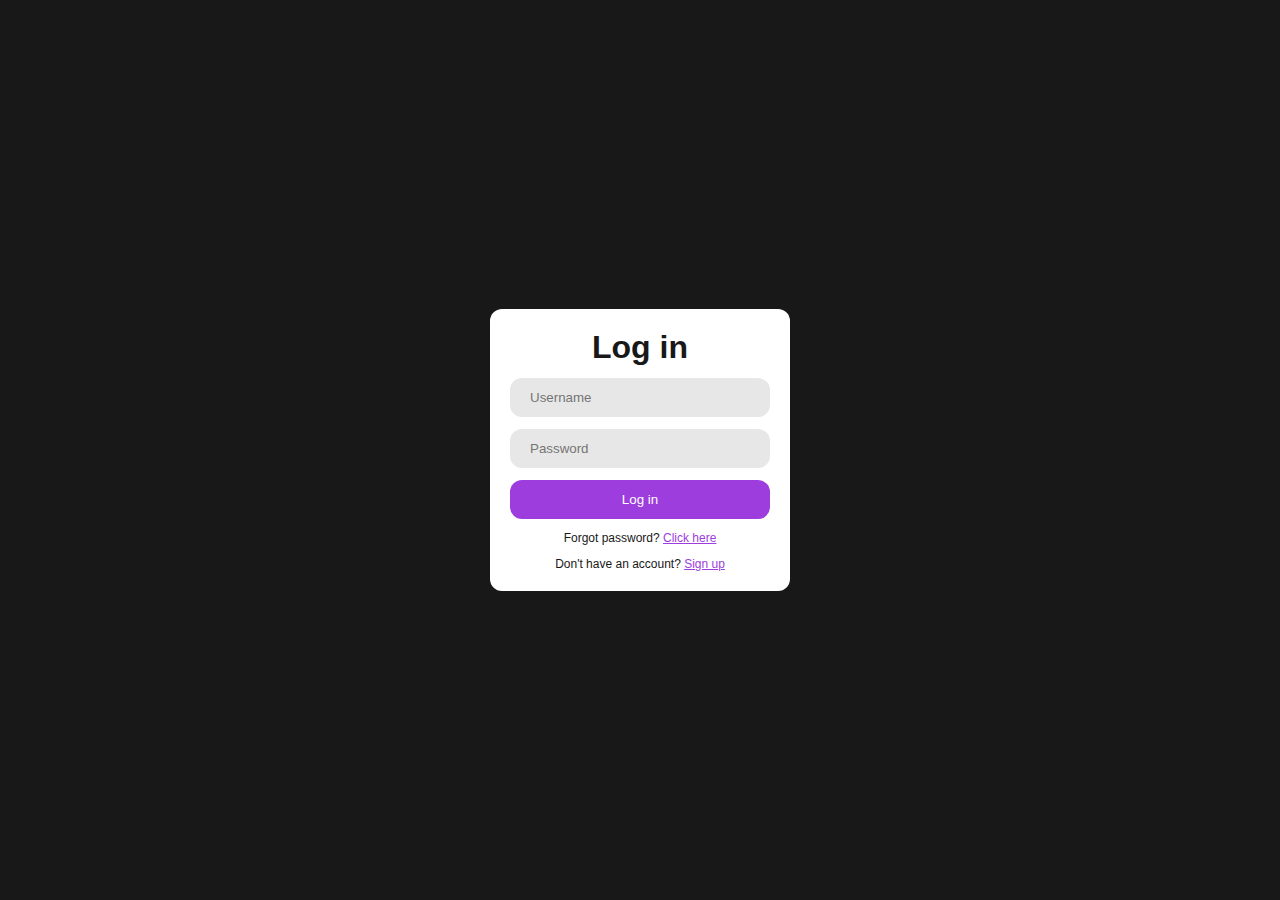
<file: index.html>
<!DOCTYPE html>
<html lang="en">
  <head>
    <meta charset="UTF-8" />
    <meta name="viewport" content="width=device-width, initial-scale=1.0" />
    <link rel="stylesheet" href="styles/styles.css" />
    <title>Log in</title>
  </head>
  <body>
    <div class="container">
      <div class="card">
        <h1>Log in</h1>
        <form action="dashboard/dashboard.html">
          <input type="text" placeholder="Username" />
          <input type="password" placeholder="Password" />
          <button>Log in</button>
        </form>
        <p>Forgot password? <a href="forgot-password.html">Click here</a></p>
        <p>Don't have an account? <a href="signup.html">Sign up</a></p>
      </div>
    </div>
  </body>
</html>
</file>
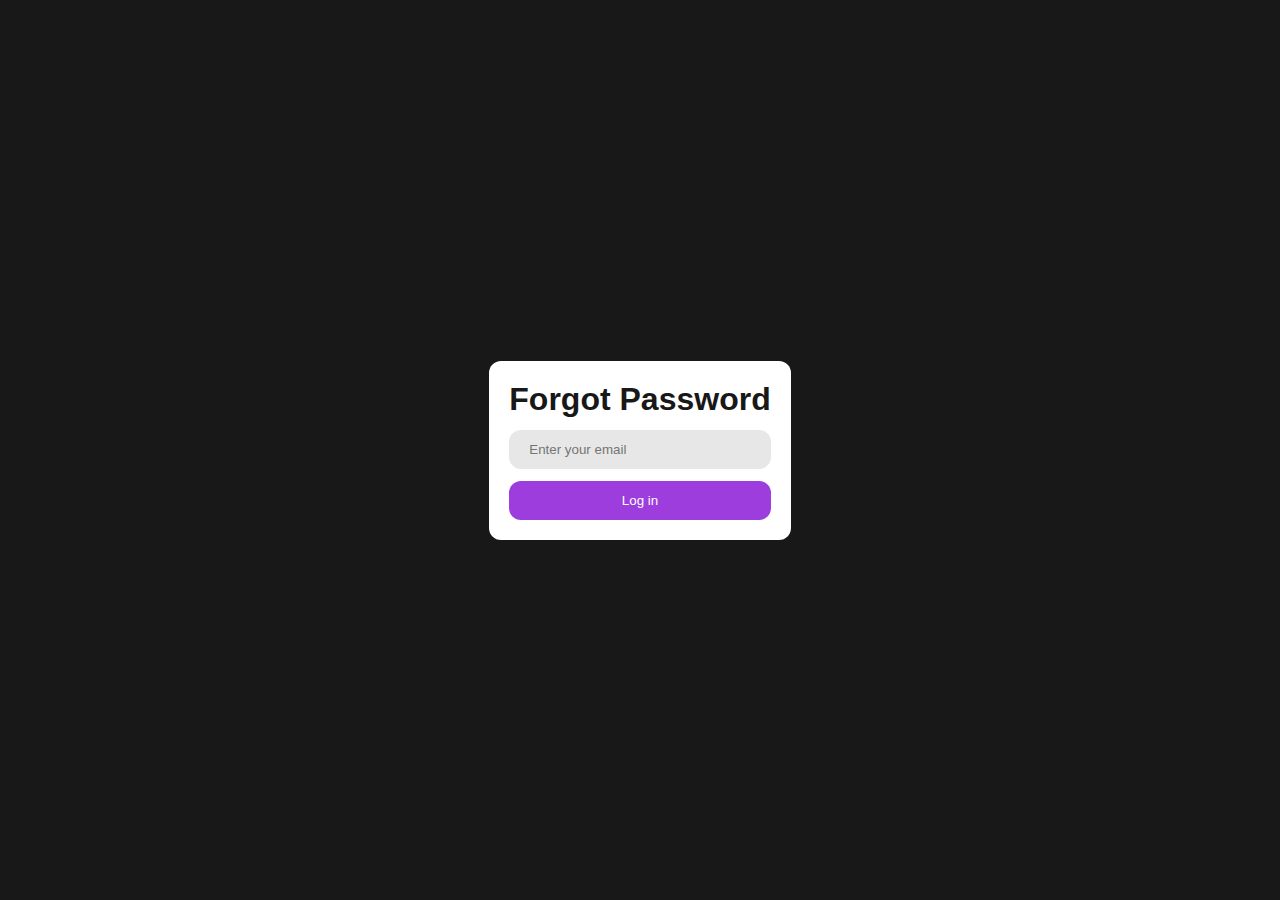
<file: forgot-password.html>
<!DOCTYPE html>
<html lang="en">
  <head>
    <meta charset="UTF-8" />
    <meta name="viewport" content="width=device-width, initial-scale=1.0" />
    <link rel="stylesheet" href="styles/styles.css" />
    <title>Forgot Password</title>
  </head>
  <body>
    <div class="container">
      <div class="card">
        <h1>Forgot Password</h1>
        <form action="send-code.html">
          <input type="text" placeholder="Enter your email" />
          <button>Log in</button>
        </form>
      </div>
    </div>
  </body>
</html>
</file>
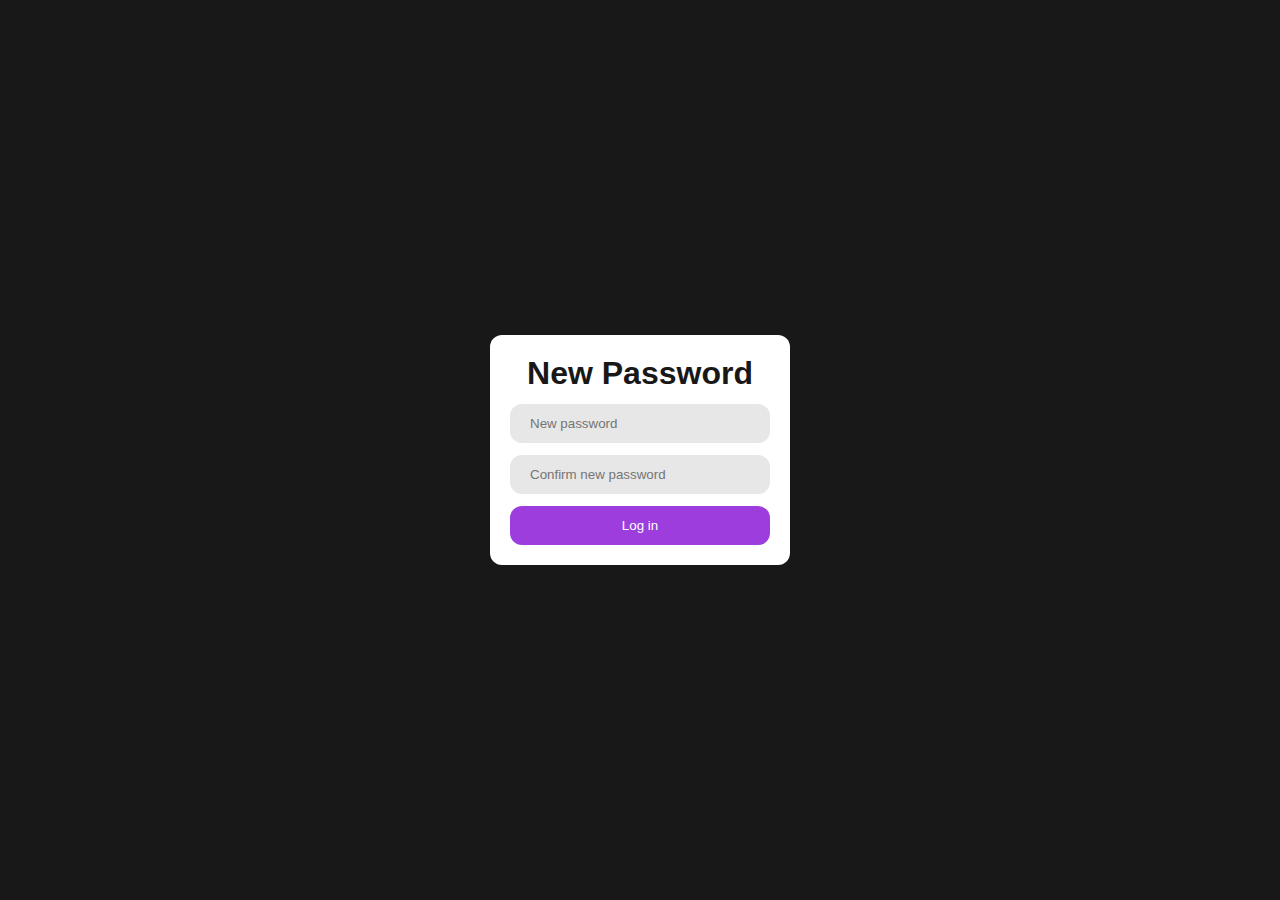
<file: new-password.html>
<!DOCTYPE html>
<html lang="en">
  <head>
    <meta charset="UTF-8" />
    <meta name="viewport" content="width=device-width, initial-scale=1.0" />
    <link rel="stylesheet" href="styles/styles.css" />
    <title>New Password</title>
  </head>
  <body>
    <div class="container">
      <div class="card">
        <h1>New Password</h1>
        <form action="login.html">
          <input type="password" placeholder="New password" />
          <input type="password" placeholder="Confirm new password" />
          <button>Log in</button>
        </form>
      </div>
    </div>
  </body>
</html>
</file>
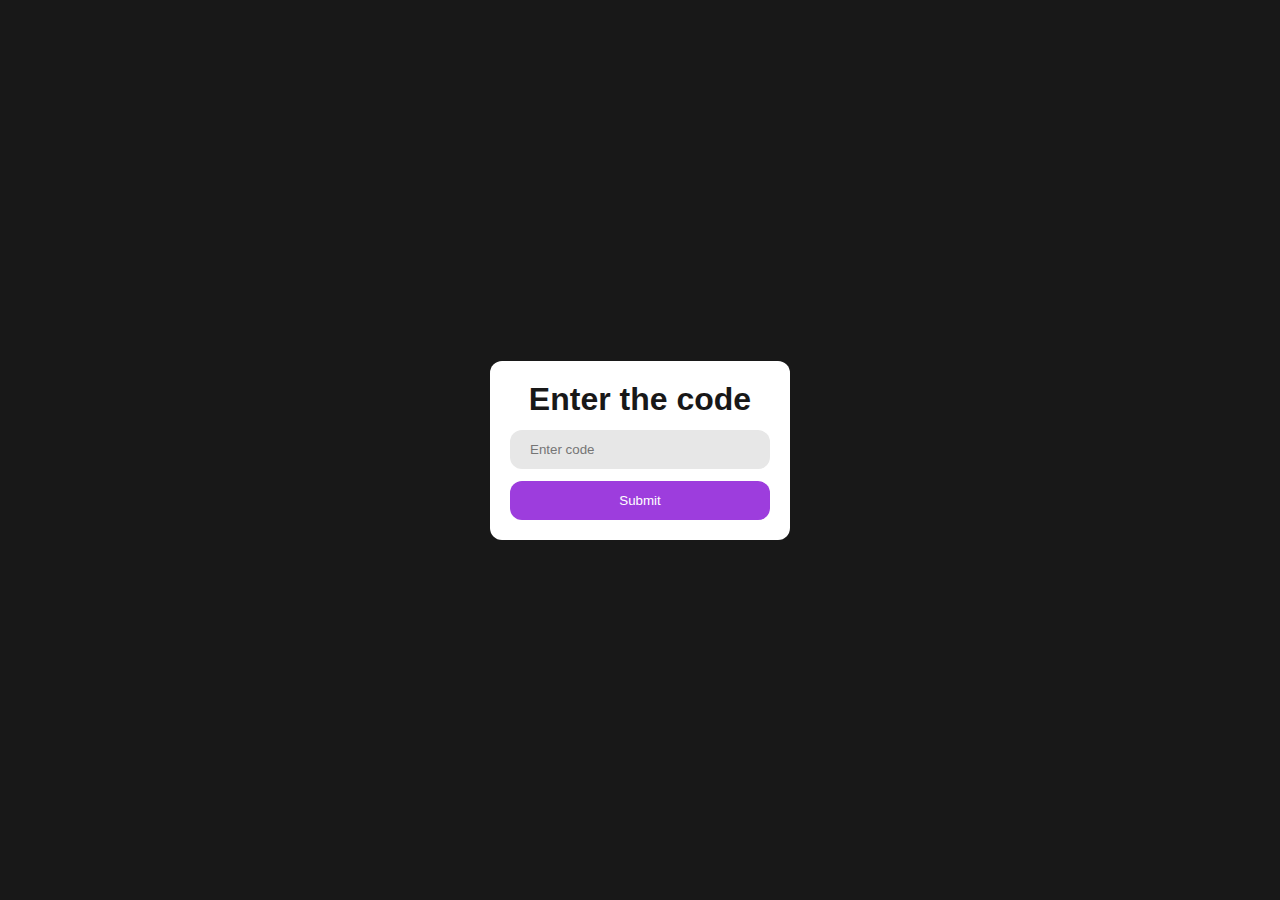
<file: send-code.html>
<!DOCTYPE html>
<html lang="en">
  <head>
    <meta charset="UTF-8" />
    <meta name="viewport" content="width=device-width, initial-scale=1.0" />
    <link rel="stylesheet" href="styles/styles.css" />
    <title>Forgot Password</title>
  </head>
  <body>
    <div class="container">
      <div class="card">
        <h1>Enter the code</h1>
        <form action="new-password.html">
          <input type="text" placeholder="Enter code" />
          <button>Submit</button>
        </form>
      </div>
    </div>
  </body>
</html>
</file>
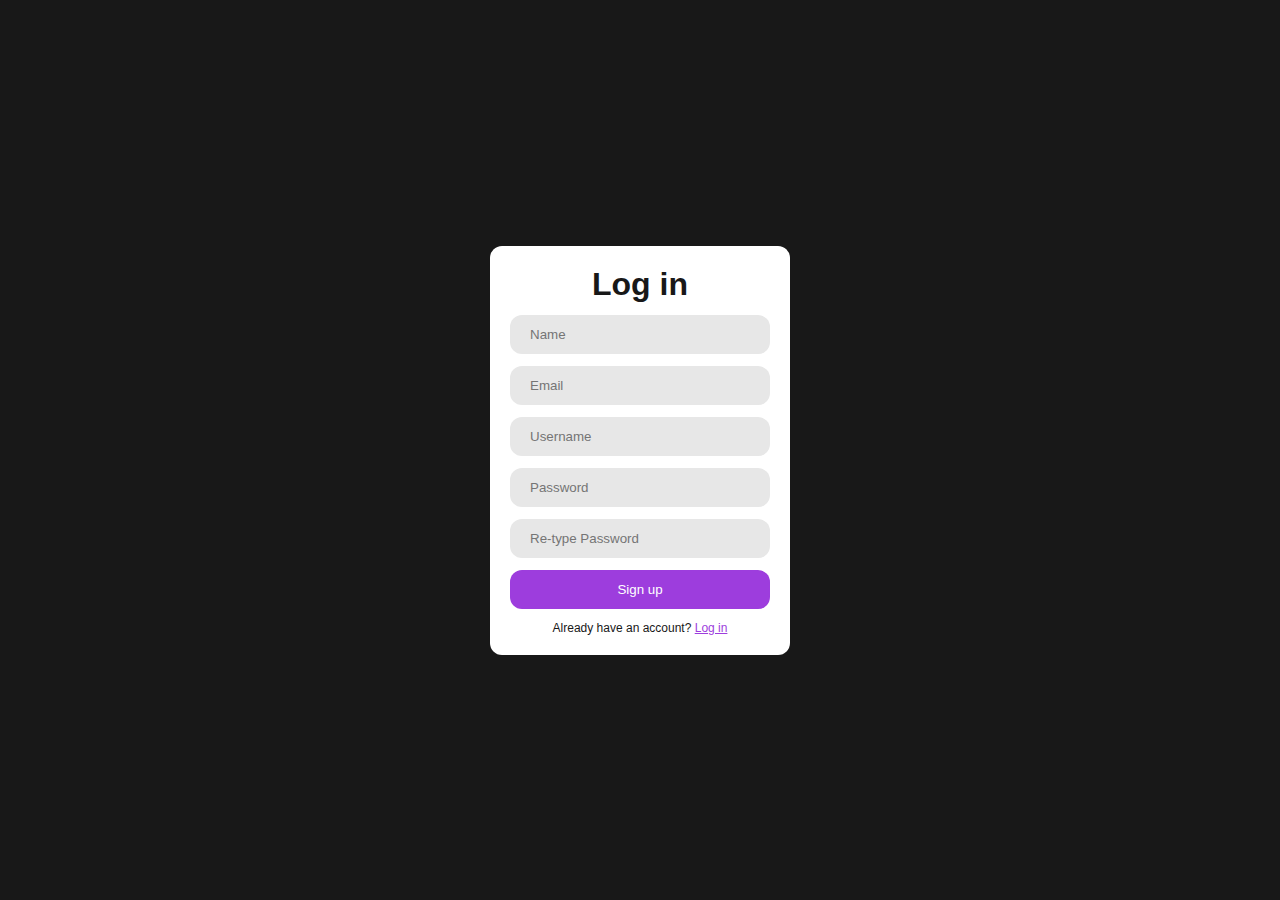
<file: signup.html>
<!DOCTYPE html>
<html lang="en">
  <head>
    <meta charset="UTF-8" />
    <meta name="viewport" content="width=device-width, initial-scale=1.0" />
    <link rel="stylesheet" href="styles/styles.css" />
    <title>Sign up</title>
  </head>
  <body>
    <div class="container">
      <div class="card">
        <h1>Log in</h1>
        <form action="dashboard/dashboard.html">
          <input type="text" placeholder="Name" />
          <input type="text" placeholder="Email" />
          <input type="text" placeholder="Username" />
          <input type="text" placeholder="Password" />
          <input type="password" placeholder="Re-type Password" />
          <button>Sign up</button>
        </form>
        <p>Already have an account? <a href="login.html">Log in</a></p>
      </div>
    </div>
  </body>
</html>
</file>
<file: styles/styles.css>
* {
    margin: 0;
    padding: 0;
    box-sizing: border-box;
}

body {
    color: #ffffff;
    font-family: sans-serif;
}

.container {
    background: #181818;
    height: 100dvh;
    display: flex;
    align-items: center;
    justify-content: center;
}

.card {
    text-align: center;
    padding: 20px;
    border-radius: 12px;
    background: #ffffff;
    color: #181818;
    display: flex;
    flex-direction: column;
    min-width: 300px;
    gap: 12px;
}

form {
    display: flex;
    flex-direction: column;
    gap: 12px;
}

button {
    background: #9d3ddd;
    color: #ffffff;
}

input {
    background: #e7e7e7;
}

input, button {
    border: none;
    padding: 12px 20px;
    border-radius: 12px;
}

a {
    color: #9d3ddd;
}

p {
    font-size: 12px;
}
</file>
